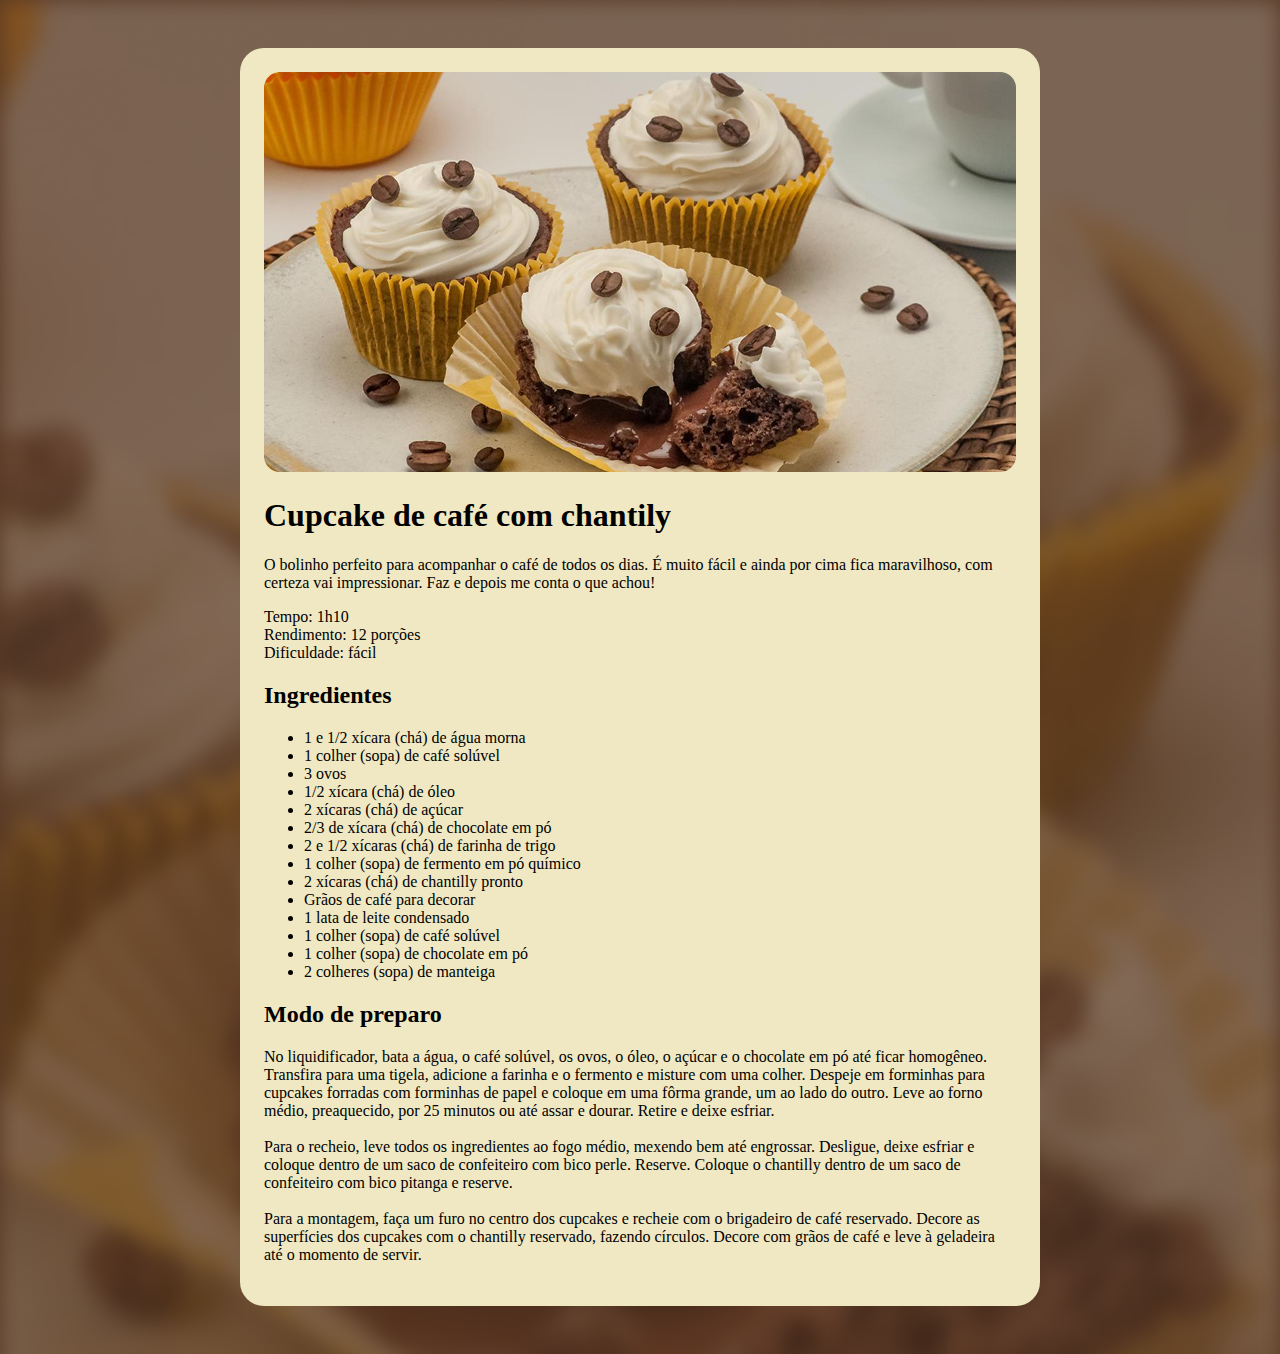
<file: HTML/index.html>
<!DOCTYPE html>
<html lang="pt-br">
<head>
    <link rel="preconnect" href="https://fonts.googleapis.com">
    <link rel="preconnect" href="https://fonts.gstatic.com" crossorigin>

    <meta charset="UTF-8">
    <meta name="viewport" content="width=device-width, initial-scale=1.0">
    <title>Página de Receita</title>
    <link rel="stylesheet" href="style.css">
    <link href="https://fonts.googleapis.com/css2?family=Alice&display=swap" rel="stylesheet">
</head>
<body>
    <div id="page">
        <img src="assests/main.png" alt="cupcakes">
        <main>
            <section id="about">
                <h1>Cupcake de café com chantily</h1>
                    <p>
                        O bolinho perfeito para acompanhar o café de todos os dias. É muito fácil e ainda por cima fica maravilhoso, com certeza vai impressionar. Faz e depois me conta o que achou!
                    </p>
                    <p>
                        Tempo: 1h10<br>
                        Rendimento: 12 porções<br>
                        Dificuldade: fácil
                    </p>
            </section>
            <section id="ingredients"></section>
                <h2>Ingredientes</h2>
                    <ul>
                        <li>1 e 1/2 xícara (chá) de água morna</li>
                        <li>1 colher (sopa) de café solúvel</li>
                        <li>3 ovos</li>
                        <li>1/2 xícara (chá) de óleo</li>
                        <li>2 xícaras (chá) de açúcar</li>
                        <li>2/3 de xícara (chá) de chocolate em pó</li>
                        <li>2 e 1/2 xícaras (chá) de farinha de trigo</li>
                        <li>1 colher (sopa) de fermento em pó químico</li>
                        <li>2 xícaras (chá) de chantilly pronto</li>
                        <li>Grãos de café para decorar</li>
                        <li>1 lata de leite condensado</li>
                        <li>1 colher (sopa) de café solúvel</li>
                        <li>1 colher (sopa) de chocolate em pó</li>
                        <li>2 colheres (sopa) de manteiga</li>
                    </ul>
            <section id="preparation"></section>
                    <h2>Modo de preparo</h2>
                        No liquidificador, bata a água, o café solúvel, os ovos, o óleo, o açúcar e o chocolate em pó até ficar homogêneo. Transfira para uma tigela, adicione a farinha e o fermento e misture com uma colher. Despeje em forminhas para cupcakes forradas com forminhas de papel e coloque em uma fôrma grande, um ao lado do outro. Leve ao forno médio, preaquecido, por 25 minutos ou até assar e dourar. Retire e deixe esfriar.<br><br>
                        Para o recheio, leve todos os ingredientes ao fogo médio, mexendo bem até engrossar. Desligue, deixe esfriar e coloque dentro de um saco de confeiteiro com bico perle. Reserve. Coloque o chantilly dentro de um saco de confeiteiro com bico pitanga e reserve. <br><br>
                        Para a montagem, faça um furo no centro dos cupcakes e recheie com o brigadeiro de café reservado. Decore as superfícies dos cupcakes com o chantilly reservado, fazendo círculos. Decore com grãos de café e leve à geladeira até o momento de servir.<br><br>
        </main>

    </div>
</body>
</html>
</file>
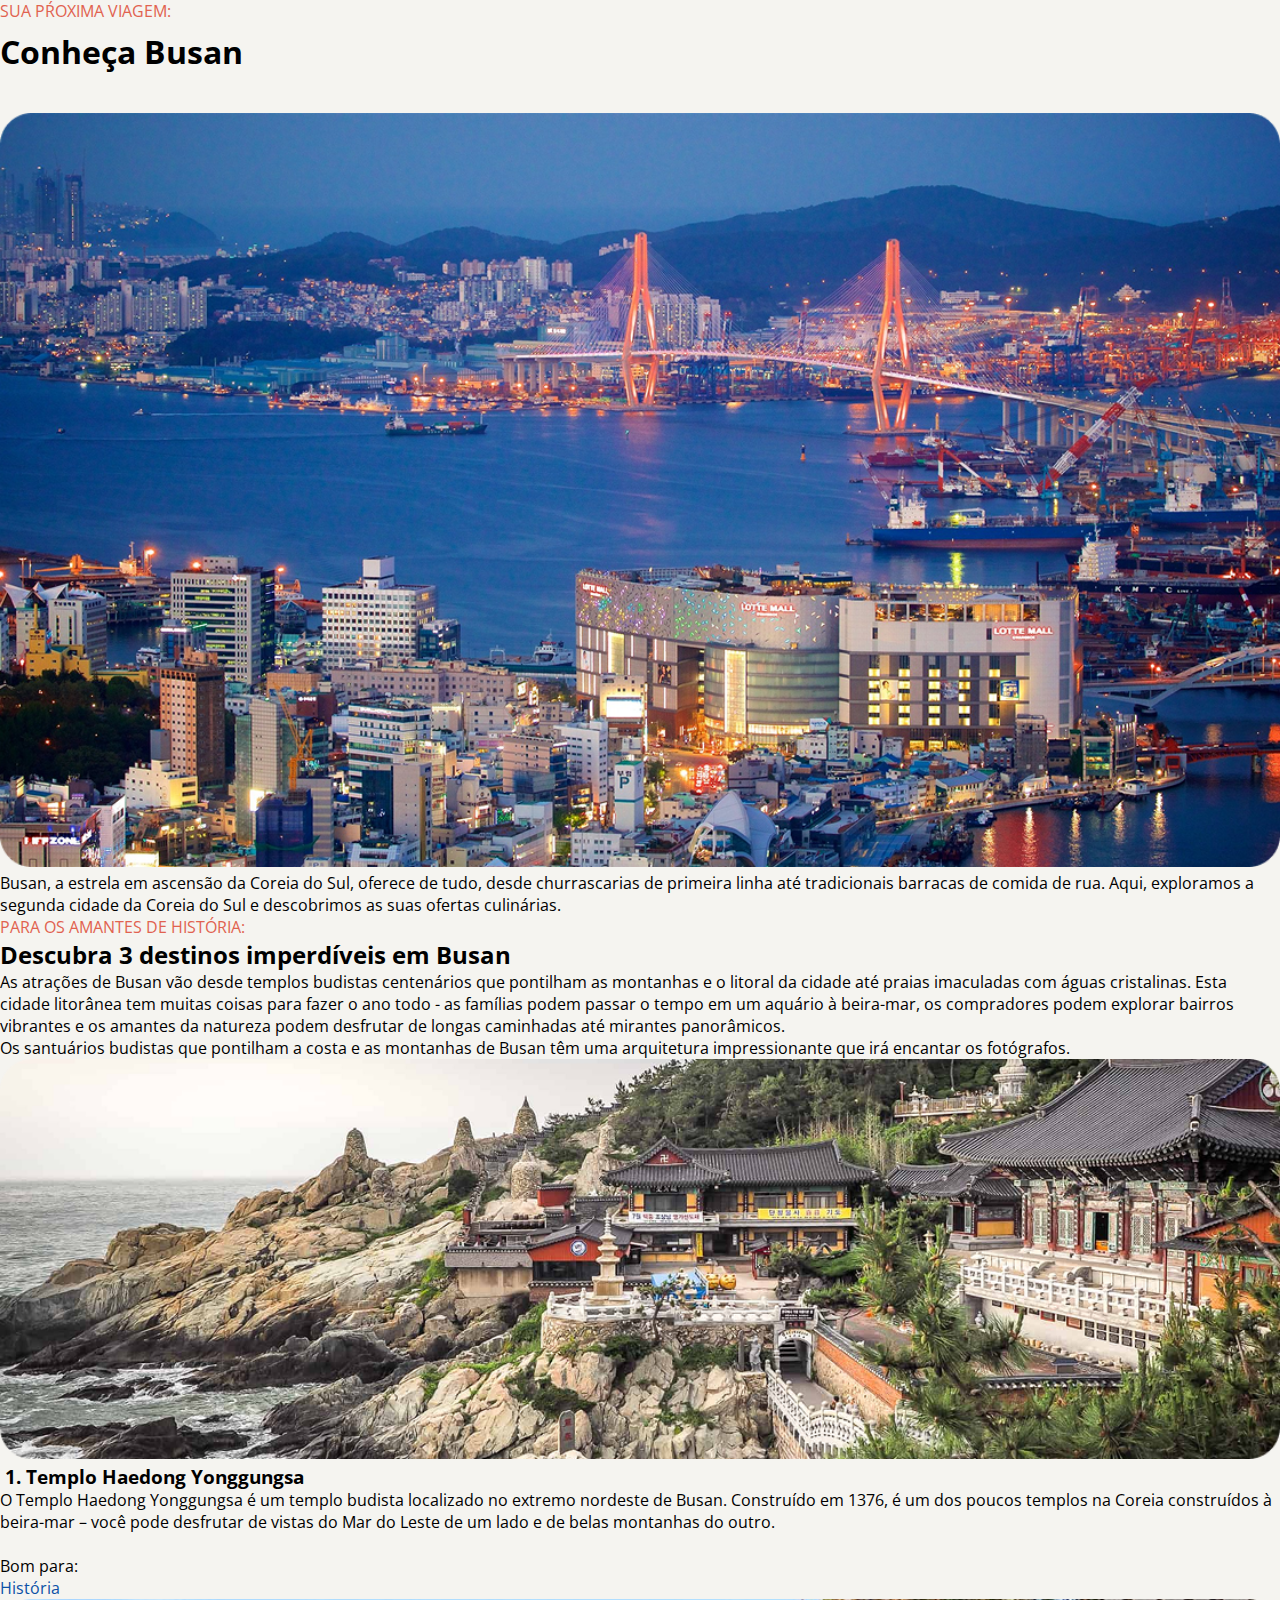
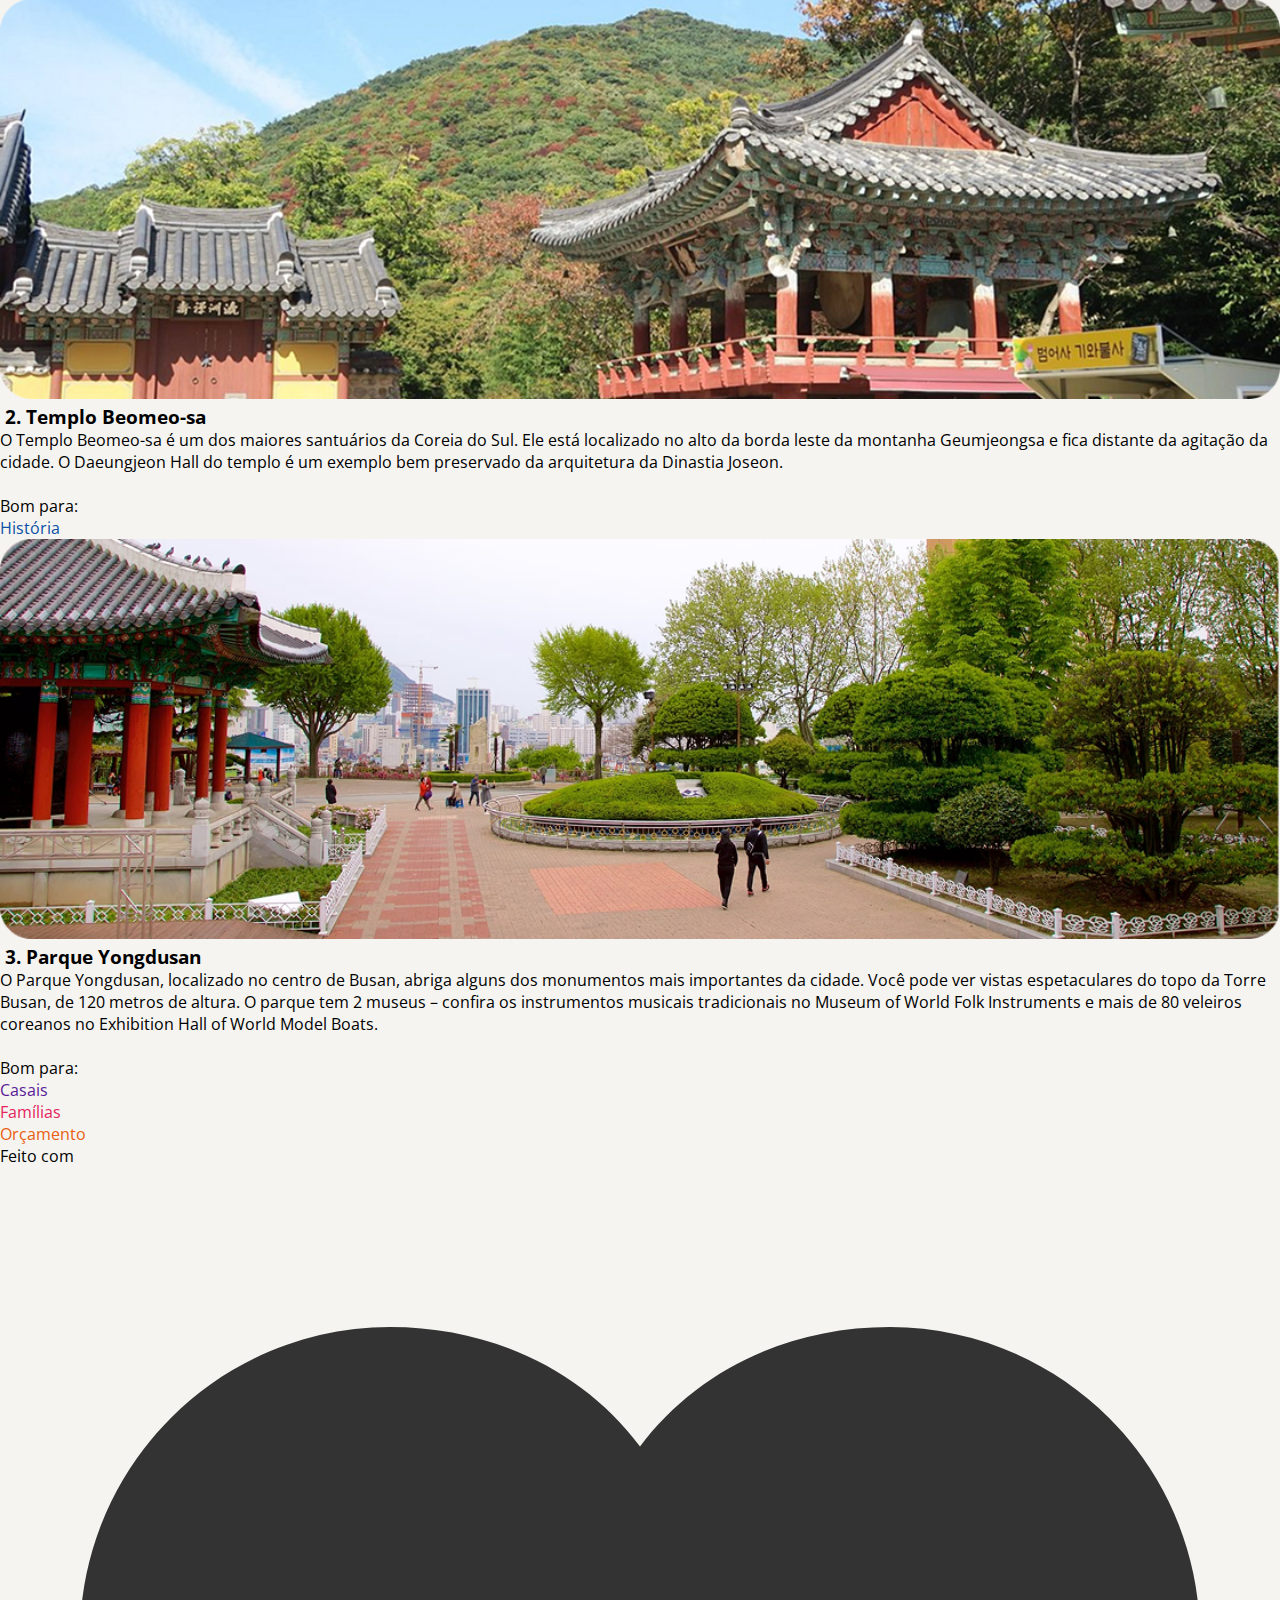
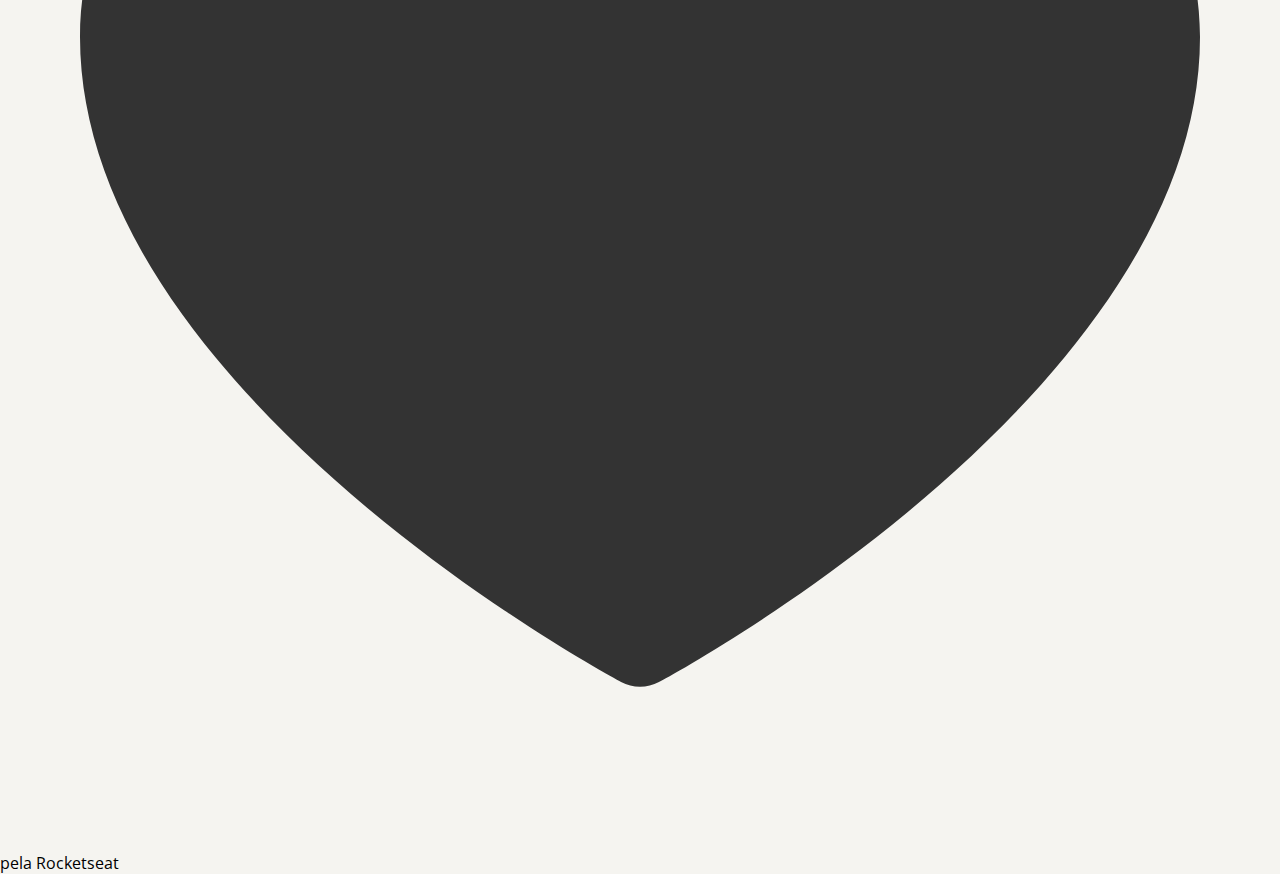
<file: local turistico/index.html>
<!DOCTYPE html>
<html lang="pt-br">
<head>
    <meta charset="UTF-8">
    <meta name="viewport" content="width=device-width, initial-scale=1.0">
    <title>Local turístico</title>
      <link rel="preconnect" href="https://fonts.googleapis.com">
     <link rel="preconnect" href="https://fonts.gstatic.com" crossorigin>
    <link href="https://fonts.googleapis.com/css2?family=Open+Sans:ital,wght@0,300..800;1,300..800&display=swap" rel="stylesheet">
    <link rel="preconnect" href="https://fonts.googleapis.com">
    <link rel="preconnect" href="https://fonts.gstatic.com" crossorigin>
    <link href="https://fonts.googleapis.com/css2?family=Alice&display=swap" rel="stylesheet">
    <link rel="stylesheet" href="style.css">
</head>
<body>
        <main id="page">
            <span id="headline">SUA PŔOXIMA VIAGEM:</span>
            <h1>Conheça Busan</h1>
            <section id="about">

                <img src="assets/Busan.png" alt="Busan">

                <p id="italic">Busan, a estrela em ascensão da Coreia do Sul, oferece de tudo, desde churrascarias de primeira linha até tradicionais barracas de comida de rua. Aqui, exploramos a segunda cidade da Coreia do Sul e descobrimos as suas ofertas culinárias.</p>
                
                <div class="divider"></div>

            </section>
        
            <div id="Passeios">
                <span id="headline">PARA OS AMANTES DE HISTÓRIA:</span>
                <h2>Descubra 3 destinos imperdíveis em Busan</h2>
                    <p class="paragraph">As atrações de Busan vão desde templos budistas centenários que pontilham as montanhas e o litoral da cidade até praias imaculadas com águas cristalinas. Esta cidade litorânea tem muitas coisas para fazer o ano todo - as famílias podem passar o tempo em um aquário à beira-mar, os compradores podem explorar bairros vibrantes e os amantes da natureza podem desfrutar de longas caminhadas até mirantes panorâmicos. <br>
                    Os santuários budistas que pontilham a costa e as montanhas de Busan têm uma arquitetura impressionante que irá encantar os fotógrafos.</p>
                
                <img src="assets/templo.png" alt="Templo Haedong Yonggungsa">
                
                <h3>&nbsp;1. Templo Haedong Yonggungsa</h3>
                <p class="paragraph">O Templo Haedong Yonggungsa é um templo budista localizado no extremo nordeste de Busan. Construído em 1376, é um dos poucos templos na Coreia construídos à beira-mar – você pode desfrutar de vistas do Mar do Leste de um lado e de belas montanhas do outro. <br><br>
                </p>                
                <span id="list">Bom para:</span>
                <ul>
                    <li class="Blue">História</li>
                </ul>

                <img src="assets/beomeo-sa.png" alt="Templo Beomeo-sa">

                <h3>&nbsp;2. Templo Beomeo-sa</h3>
                <p class="paragraph">O Templo Beomeo-sa é um dos maiores santuários da Coreia do Sul. Ele está localizado no alto da borda leste da montanha Geumjeongsa e fica distante da agitação da cidade. O Daeungjeon Hall do templo é um exemplo bem preservado da arquitetura da Dinastia Joseon. <br><br>
                </p>

                <span id="list">Bom para:</span>

                <ul>
                    <li class="Blue">História</li>
                </ul>

                <img src="assets/parque.png" alt="Parque Yongdusan">

                <h3>&nbsp;3. Parque Yongdusan</h3>

                <p class="paragraph">O Parque Yongdusan, localizado no centro de Busan, abriga alguns dos monumentos mais importantes da cidade. Você pode ver vistas espetaculares do topo da Torre Busan, de 120 metros de altura. O parque tem 2 museus – confira os instrumentos musicais tradicionais no Museum of World Folk Instruments e mais de 80 veleiros coreanos no Exhibition Hall of World Model Boats. <br><br>
                </p>

                <span id="list">Bom para:</span>
                <ul>
                    <li class="Purple">Casais</li>
                    <li class="Pink">Famílias</li>
                    <li class="Orange">Orçamento</li>
                </ul>          
            </div>
        </main>
        <footer>
            Feito com <img id="footerimg" src="assets/coraçao.svg" alt="coração"> pela Rocketseat
        </footer>
    
</body>
</html>
</file>
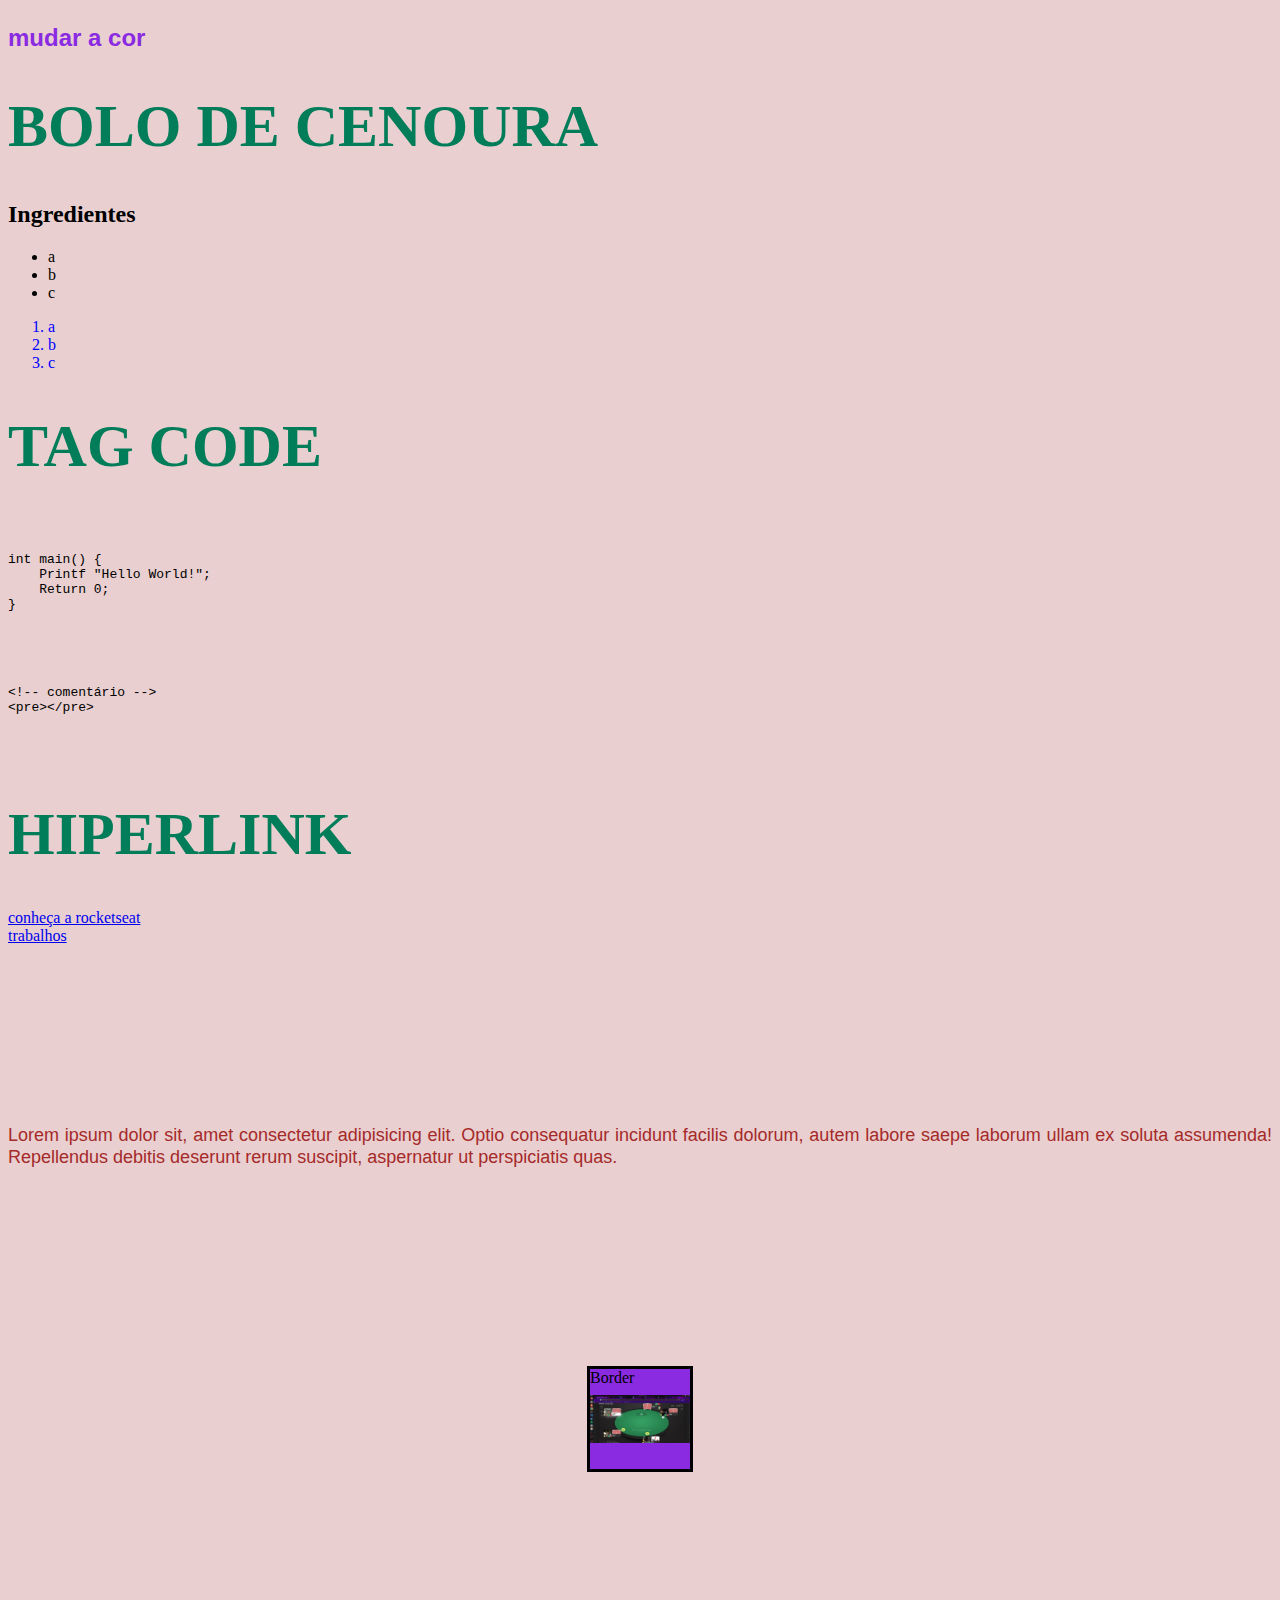
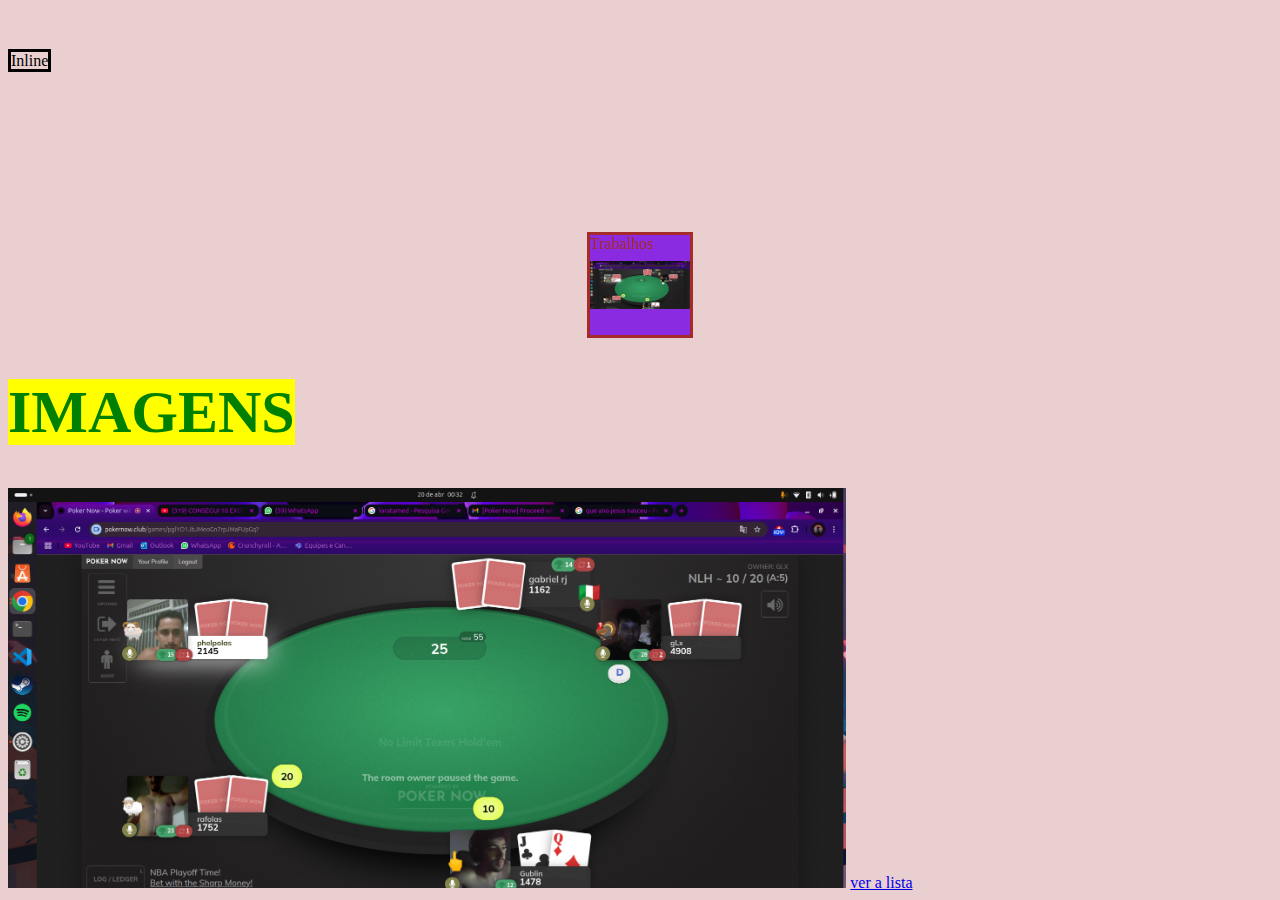
<file: HTML/lista.html>
<!DOCTYPE html>
<html lang="ptbr">
    <head>
        <link rel="stylesheet" href="teste.css">
        <meta charset="UTF-8">
        <meta name="viewport" content="width=device-width, initial-scale=1.0">
        <title>Praticando</title>
    </head>
    <body>

            
        <p id="cor">mudar a cor</p>

        <h1>Bolo de cenoura</h1>
        <h2>Ingredientes</h2>

        <!-- lista não ordenada -->
        <ul>
            <li>a</li>
            <li>b</li>
            <li>c</li>
        </ul>

        <!-- lista ordenada -->
        <ol class="pink">
            <li>a</li>
            <li>b</li>
            <li>c</li>
        </ol>

        <h1>Tag Code</h1>

        <pre>
            <code>

int main() {
    Printf "Hello World!";
    Return 0;
}
            </code>
        </pre>


        <pre>
            <code>

&lt;!-- comentário --&gt;
&lt;pre&gt;&lt;/pre&gt;
        </code>

    </pre>

    <h1>Hiperlink</h1>
    <!-- target="_blank" abre uma nova janela -->
    <a href="https://rocketseat.com.br" target="_blank">conheça a rocketseat</a>
    <br>
    <a href="#trabalhos">trabalhos</a>

    <!-- espaço extra -->
    <br><br><br><br><br><br><br><br><br><br>
    <p id="lorem">Lorem ipsum dolor sit, amet consectetur adipisicing elit. Optio consequatur incidunt facilis dolorum, autem labore saepe laborum ullam ex soluta assumenda! Repellendus debitis deserunt rerum suscipit, aspernatur ut perspiciatis quas.</p>
    <br><br><br><br><br><br><br><br><br><br>
    <div> Border</div>
    <br><br><br><br><br><br><br><br><br><br>
    <span> Inline</span>
    <br><br><br><br><br><br><br><br><br><br>

    <div title="brown">
        Trabalhos
    </div>

    <h1><mark>Imagens
    </mark></h1>
    <img src="assests/poker.png" 
         alt="mesa de poker"
         height="400">
    
    <a href="./teste de navegação/caminhosabs.html"> ver a lista</a>
    <!--pode ser sem o ./ tbm-->

    </body>
</html>
</file>
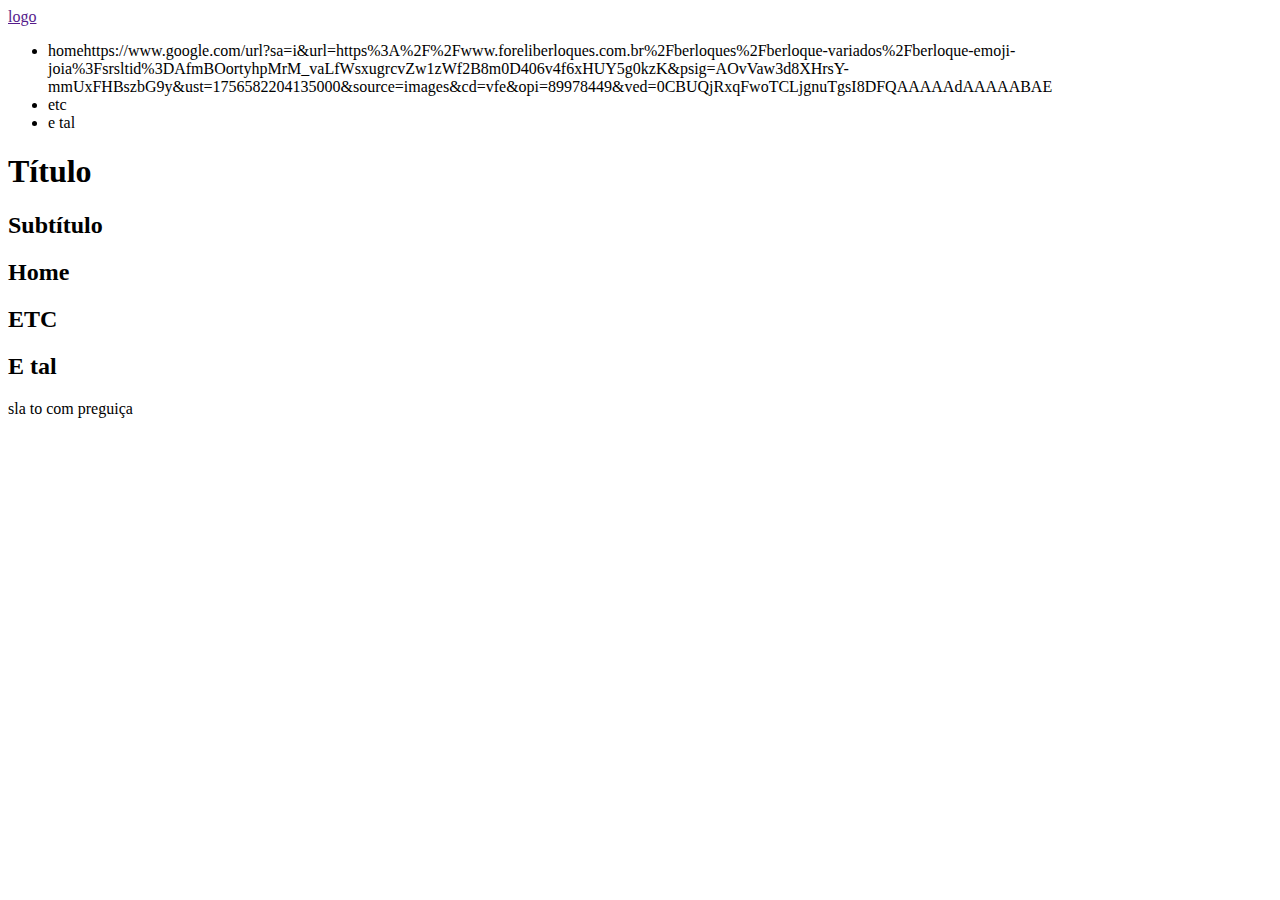
<file: HTML/teste2.html>
<!DOCTYPE html>
<html lang="pt-br">
<head>
    <meta charset="UTF-8">
    <meta name="viewport" content="width=device-width, initial-scale=1.0">
    <title>Document</title>
</head>
<body>
    <header>
        <nav>
            <a href="">logo</a>
            <ul>
                <li>
                    homehttps://www.google.com/url?sa=i&url=https%3A%2F%2Fwww.foreliberloques.com.br%2Fberloques%2Fberloque-variados%2Fberloque-emoji-joia%3Fsrsltid%3DAfmBOortyhpMrM_vaLfWsxugrcvZw1zWf2B8m0D406v4f6xHUY5g0kzK&psig=AOvVaw3d8XHrsY-mmUxFHBszbG9y&ust=1756582204135000&source=images&cd=vfe&opi=89978449&ved=0CBUQjRxqFwoTCLjgnuTgsI8DFQAAAAAdAAAAABAE
                </li>
                <li>
                    etc
                </li>
                <li>
                    e tal
                </li>
            </ul>
        </nav>
    </header>

    <main>
        <article>
            <h1> Título</h1>
            <h2> Subtítulo</h2>
        </article>
    </main>
    
    <aside>
        <section id="home"></section>
        <h2>Home</h2>
        <section id="etc"></section>
        <h2>ETC</h2>
        <section id="E tal"></section>
        <h2>E tal</h2>
    </aside>

    <footer>
        sla to com preguiça
    </footer>
</body>
</html>
</file>
<file: HTML/style.css>
body{
    background-image: url(assests/Página\ de\ receita.png);
    background-size: cover;
}

#page {
    box-sizing: border-box;
    width: 800px;
    padding: 24px;
    background-color: #F0E8C2;
    border-radius: 24px;
    margin: 48px auto;
}
</file>
<file: local turistico/style.css>
*{
    margin: 0;
    padding: 0;
    box-sizing: border-box;
    font-family: "Open Sans", sans-serif;
}
img {
  width: 100%;
}
body{
    background-color: #F5F4F0;
}

.container{
    width: 1120px;
    margin: 88px auto;
}
h1{
    margin: 8px 0 40px;
}

#headline{
    color: #E1624F;
}

.Blue{
    color: #0C51A7;
}

.Purple{
    color: #591B98
}

.Pink{
    color: #E5245E
}

.Orange{
    color: #E95E10;
}
</file>
<file: HTML/teste.css>
h1 {
    color: rgb(2, 125, 90);
    font-size: 60px;
    letter-spacing: 2;
    text-transform: uppercase;
}

#cor {
    color: blueviolet
}

.pink{
    color: blue
}

[title]{
    color:brown
}

body{
    background-color: rgb(233, 207, 207);
}
div{
    border: solid;
    height: 100px;
    width: 100px;
    padding: auto;
    margin: auto;
    background-color: blueviolet;
    background-image: url("poker.png");
    background-size: contain; 
    background-repeat: no-repeat;
    background-position: center;

}
span{
    border: solid;
}
p{
    font-family: Arial, Helvetica, sans-serif;
    font-size: x-large;
    font-weight: 900;
}
#lorem{
    font-family: sans-serif;
    font-weight: 100;
    font-size: large;
    color: brown;
    text-align: justify;
    line-height: 1.2;
}
mark{
    color:  green;
}
</file>
